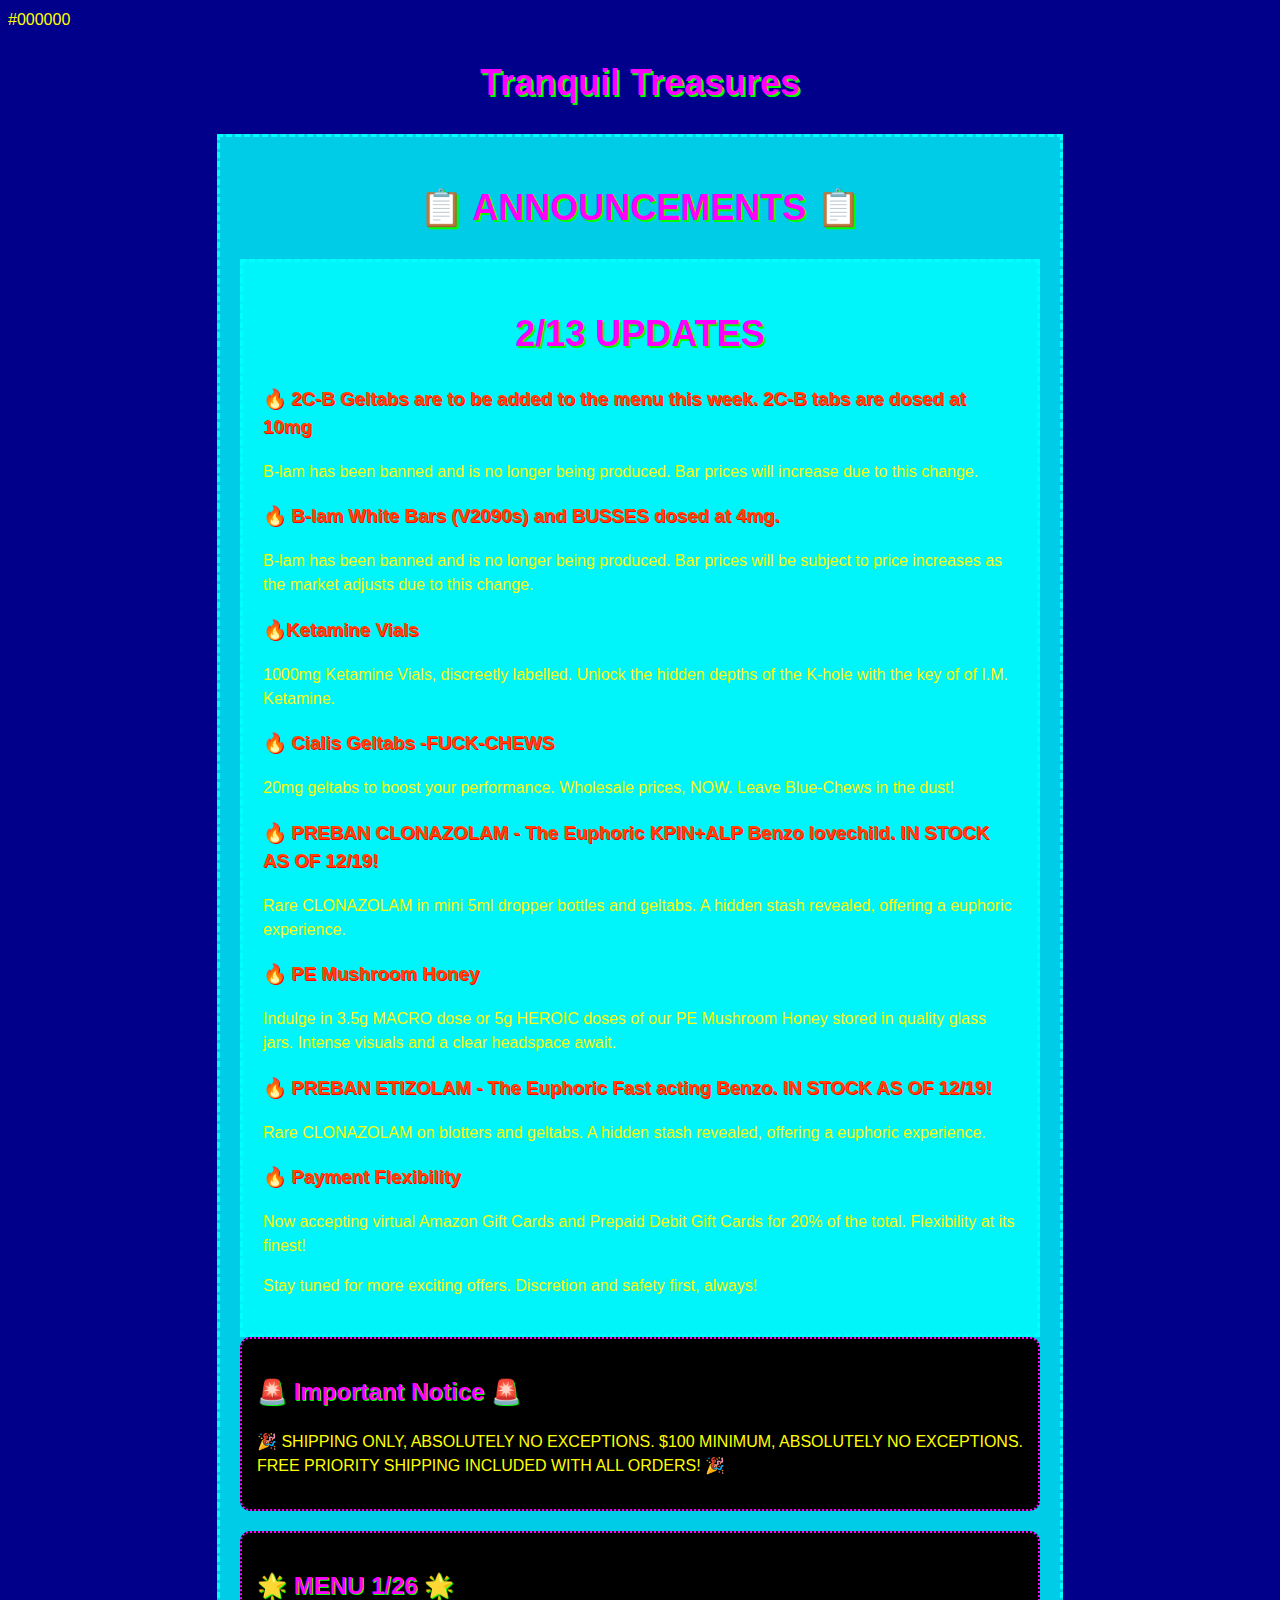
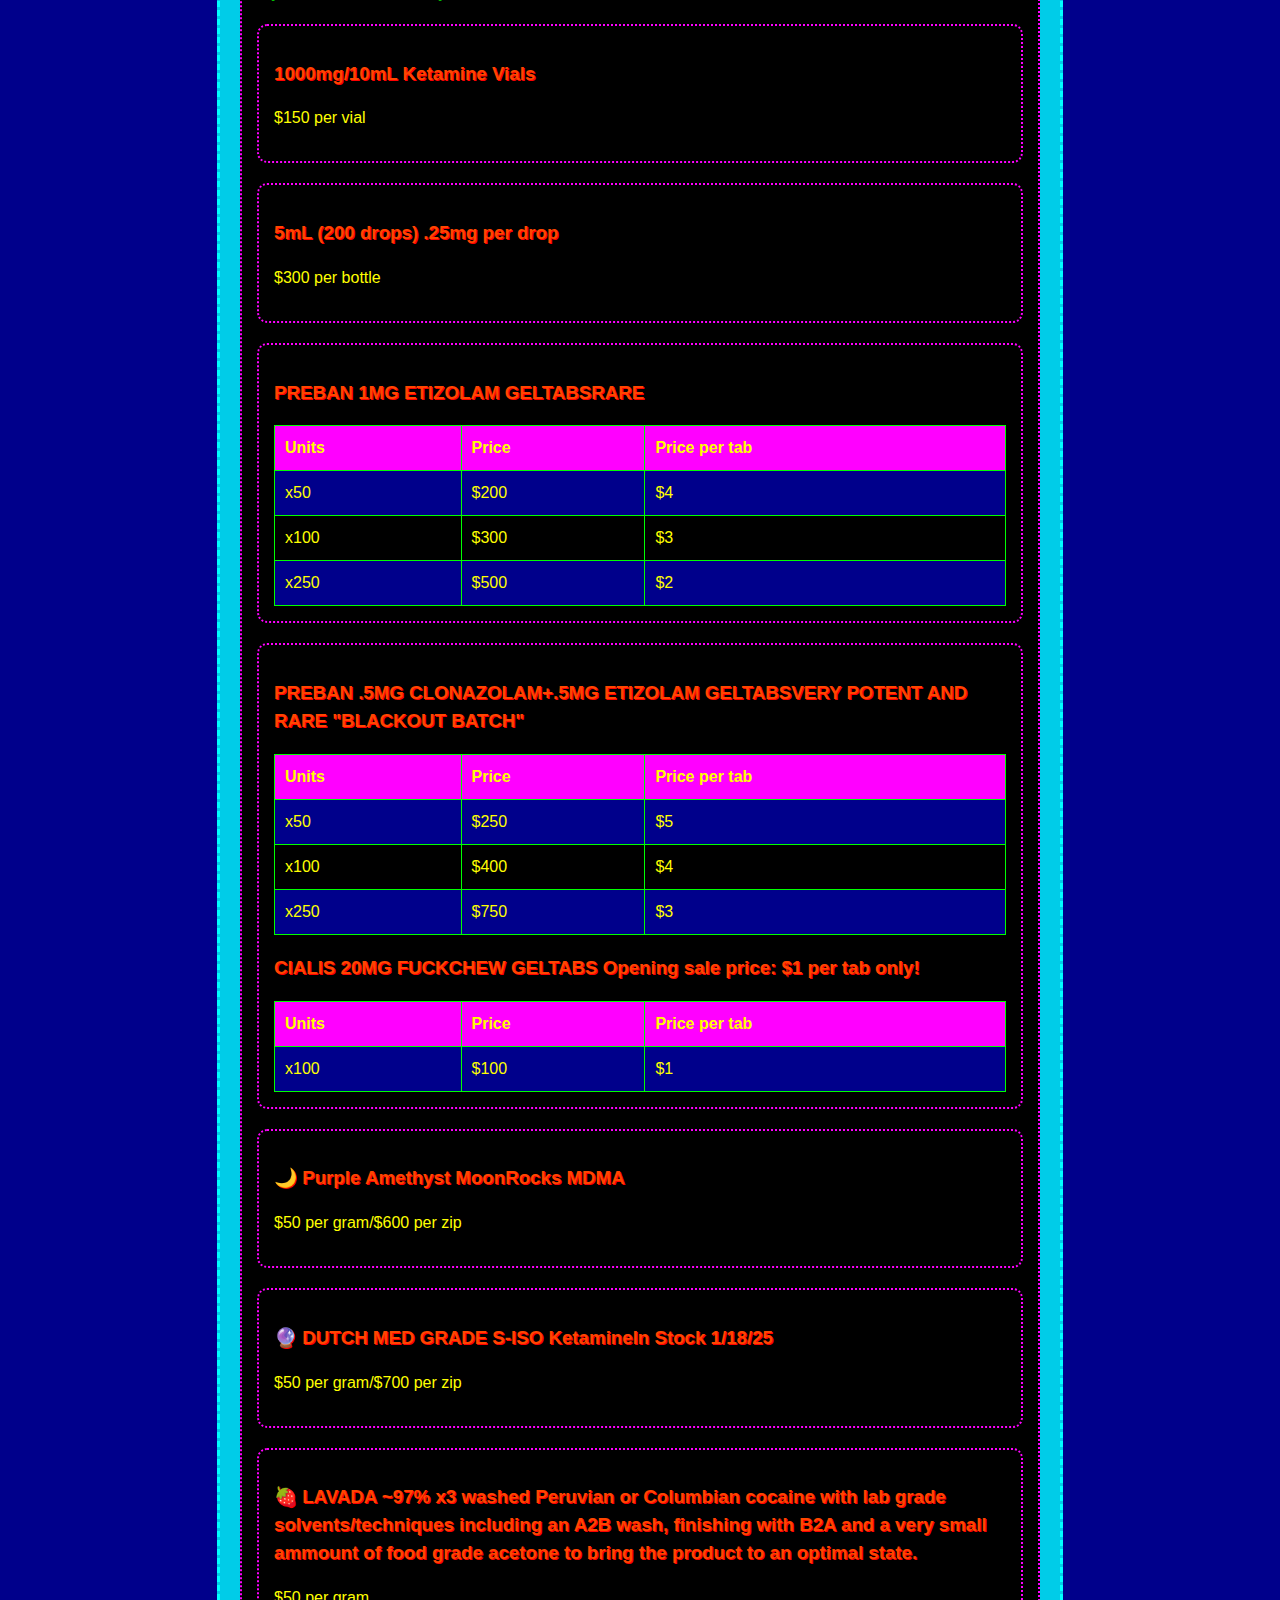
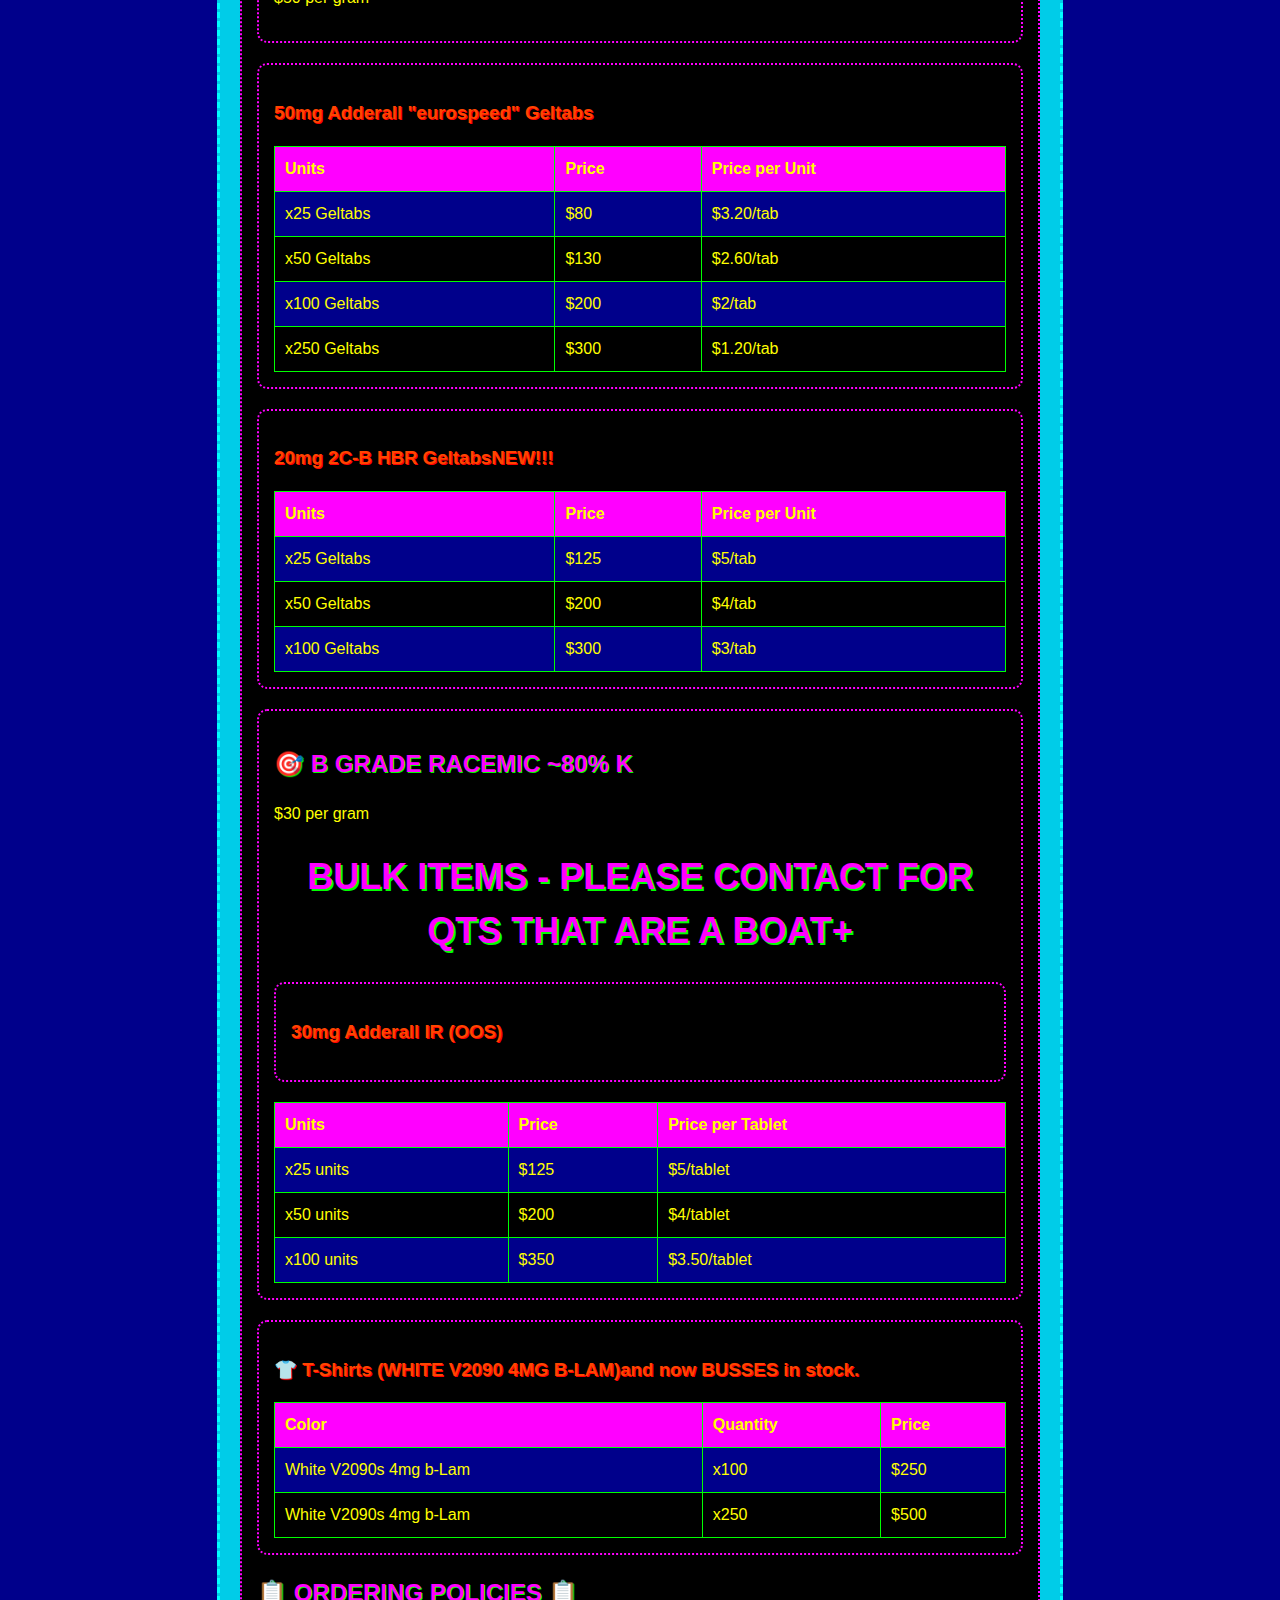
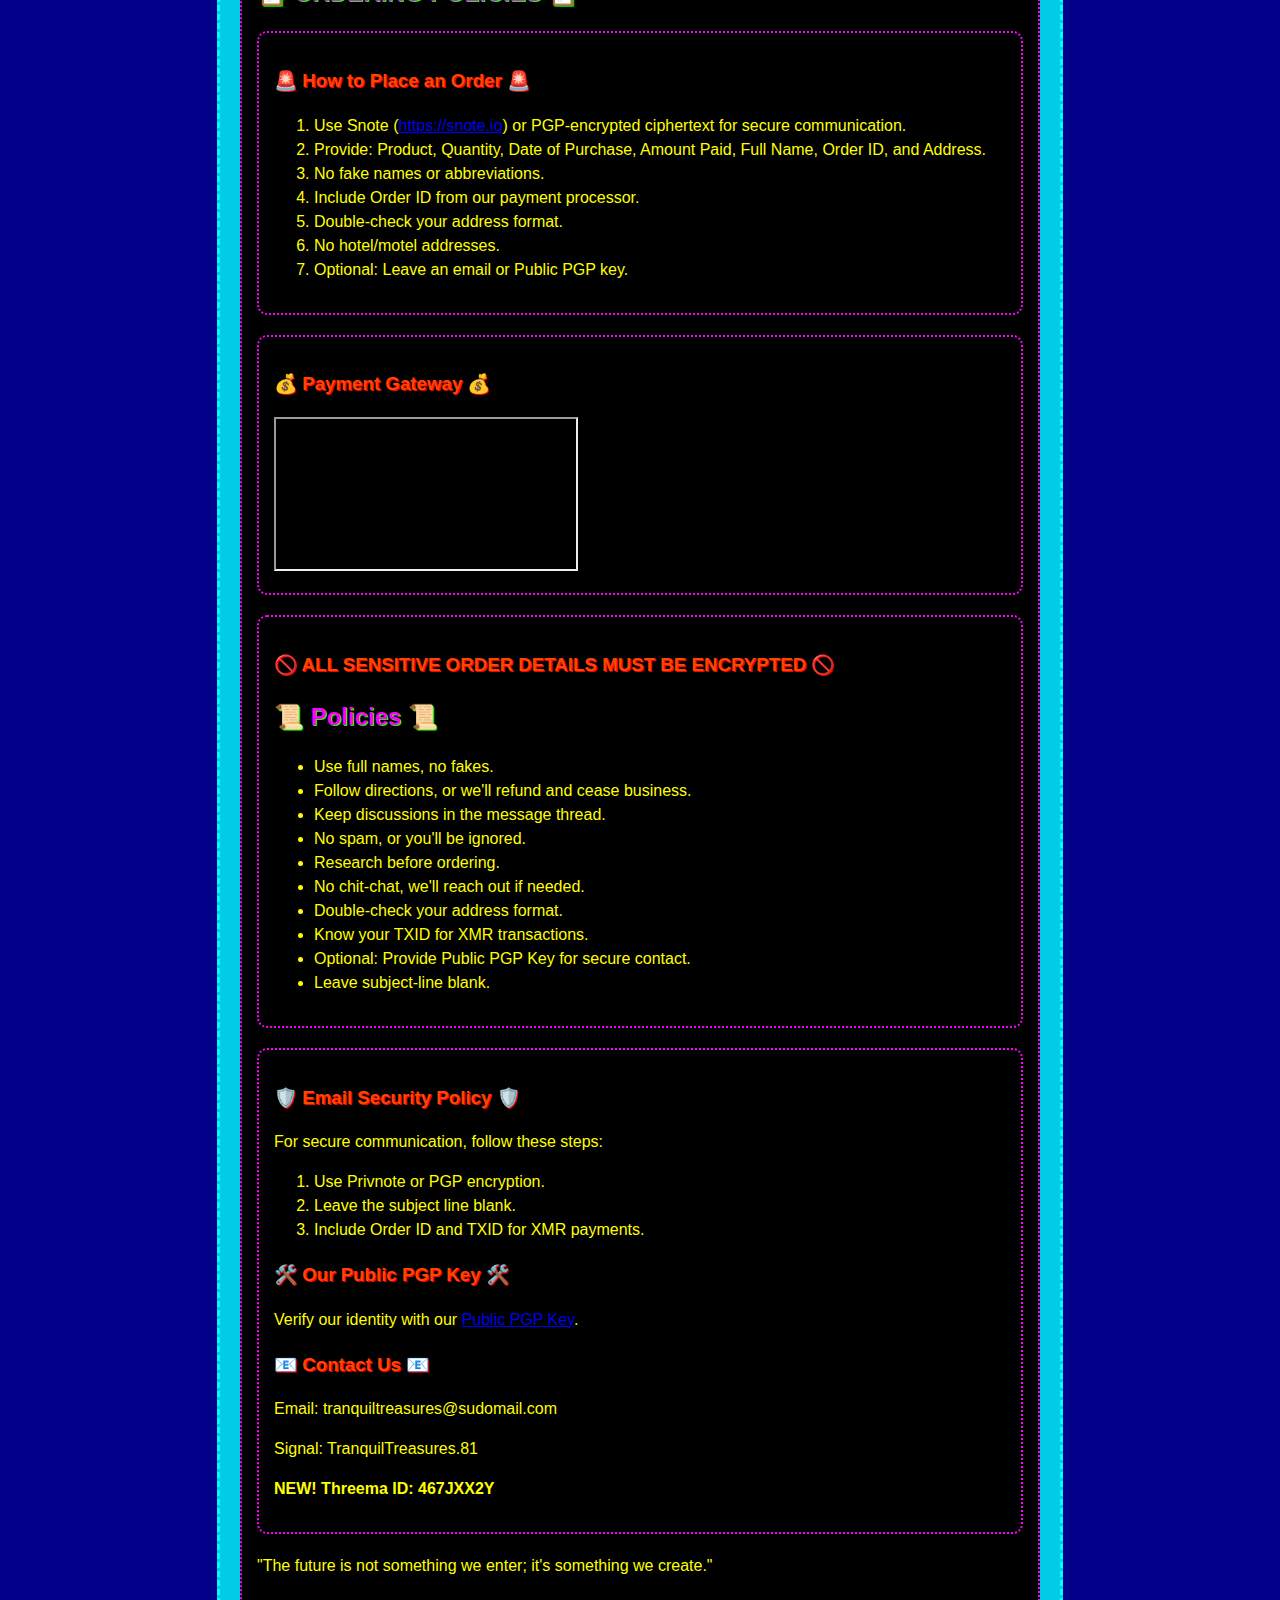
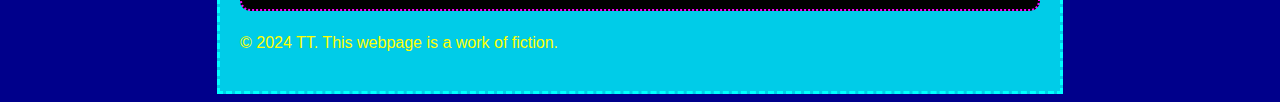
<file: index.html>
<!DOCTYPE html>
<html lang="en">
<head>#000000
    <meta charset="UTF-8">
    <meta name="viewport" content="width=device-width, initial-scale=1.0">
    <meta name="description" content="Tranquil Treasures - Your source for quality products and updates.">
    <title>Tranquil Treasures</title>
    <style>
        body {
            background-color: #00008B; /* Dark blue background */
            color: #FFFF00; /* Bright yellow text */
            font-family: 'Comic Sans MS', sans-serif;
            font-size: 16px;
            line-height: 1.5;
        }
        
        h1, h2, h3 {
            font-family: 'Trebuchet MS', sans-serif;
        }
        
        h1 {
            text-align: center;
            font-size: 36px;
            color: #FF00FF;
            text-shadow: 2px 2px #00FF00;
            animation: rainbow 2s infinite;
        }
        
        h2 {
            color: #FF00FF;
            text-shadow: 1px 1px #00FF00;
        }
        
        h3 {
            color: #FF4500;
            text-shadow: 1px 1px #FF0000;
        }
        
        .container {
            max-width: 800px;
            margin: 0 auto;
            padding: 20px;
            border: 3px dashed #00FFFF; /* Bright cyan border */
            background: rgba(0, 255, 255, 0.8); /* Semi-transparent light cyan background */
        }
        
        .menu-item {
            margin-bottom: 20px;
            padding: 15px;
            border: 2px dotted #FF00FF; /* Magenta border */
            background: #000000; /* Black background */
            border-radius: 10px;
        }
        
        table {
            width: 100%;
            border-collapse: collapse;
        }
        
        th, td {
            padding: 10px;
            text-align: left;
        }
        
        th {
            background: #FF00FF;
            color: #FFFF00;
            border: 1px solid #00FF00;
        }
        
        td {
            border: 1px solid #00FF00;
        }
        
        tr:nth-child(even) {
            background: #00008B; /* Dark blue background for even rows */
        }
        
        @keyframes rainbow {
            0% {color: red;}
            20% {color: orange;}
            40% {color: yellow;}
            60% {color: green;}
            80% {color: blue;}
            100% {color: purple;}
        }
        
        /* Blinking text effect */
        .blink {
            animation: blinker 1s linear infinite;
        }
        
        @keyframes blinker {
            50% { opacity: 0; }
        }
    </style>
</head>
<body>
    <header>
        <h1>Tranquil Treasures</h1>
    </header>
    <main>
        <section class="container">
            <h1>📋 ANNOUNCEMENTS 📋</h1>
            <div class="container">
                <h1>2/13 UPDATES</h1>
                <div class="offer">
                    <h3>🔥 2C-B Geltabs are to be added to the menu this week. <strong>2C-B tabs are dosed at 10mg </strong></h3>
                    <p>B-lam has been banned and is no longer being produced. Bar prices will increase due to this change.</p>
                </div>
                <div class="offer">
                    <h3>🔥 B-lam White Bars (V2090s) <strong>and BUSSES</strong> dosed at 4mg.</h3>
                    <p>B-lam has been banned and is no longer being produced. Bar prices will be subject to price increases as the market adjusts due to this change.</p>
                </div>
                <div class="offer">
                    <h3>🔥Ketamine Vials</h3>
                    <p>1000mg Ketamine Vials, discreetly labelled. Unlock the hidden depths of the K-hole with the key of of I.M. Ketamine.</p>
                </div>
                <div class="offer">
                    <h3>🔥 Cialis Geltabs -<strong>FUCK-CHEWS</strong></h3>
                    <p>20mg geltabs to boost your performance. Wholesale prices, NOW. Leave Blue-Chews in the dust!</p>
                </div>
                <div class="offer">
                    <h3>🔥 PREBAN CLONAZOLAM - The Euphoric KPIN+ALP Benzo lovechild. <strong>IN STOCK AS OF 12/19!</strong></h3>
                    <p>Rare CLONAZOLAM in mini 5ml dropper bottles and geltabs. A hidden stash revealed, offering a euphoric experience.</p>
                </div>
                <div class="offer">
                    <h3>🔥 PE Mushroom Honey</h3>
                    <p>Indulge in 3.5g MACRO dose or 5g HEROIC doses of our PE Mushroom Honey stored in quality glass jars. Intense visuals and a clear headspace await.</p>
                </div>
                <div class="offer">
                    <h3>🔥 PREBAN ETIZOLAM - The Euphoric Fast acting Benzo. <strong>IN STOCK AS OF 12/19!</strong></h3>
                    <p>Rare CLONAZOLAM on blotters and geltabs. A hidden stash revealed, offering a euphoric experience.</p>
                </div>
                <div class="offer">
                    <h3>🔥 Payment Flexibility</h3>
                    <p>Now accepting virtual Amazon Gift Cards and Prepaid Debit Gift Cards for 20% of the total. Flexibility at its finest!</p>
                </div>
                <p>Stay tuned for more exciting offers. Discretion and safety first, always!</p>
            </div>
            <div class="menu-item">
                <h2>🚨 Important Notice 🚨</h2>
                <p>🎉 SHIPPING ONLY, ABSOLUTELY NO EXCEPTIONS. $100 MINIMUM, ABSOLUTELY NO EXCEPTIONS. FREE PRIORITY SHIPPING INCLUDED WITH ALL ORDERS! 🎉</p>
            </div>
            <div class="menu-item">
                <h2>🌟 MENU 1/26 🌟</h2>
                <div class="menu-item">
                    <h3>1000mg/10mL Ketamine Vials</h3>
                    <p>$150 per vial</p>
                </div>
                <div class="menu-item">
                    <h3>5mL (200 drops) .25mg per drop</h3>
                    <p>$300 per bottle</p>
                </div>

                <div class="menu-item">
                    <h3>PREBAN 1MG ETIZOLAM GELTABS<strong>RARE</strong></h3>
                    <table>
                        <tr>
                            <th>Units</th>
                            <th>Price</th>
                            <th>Price per tab</th>
                        </tr>
                        <tr>
                            <td>x50</td>
                            <td>$200</td>
                            <td>$4</td>
                        </tr>
                        <tr>
                            <td>x100</td>
                            <td>$300</td>
                            <td>$3</td>
                        </tr>
                        <tr>
                            <td>x250</td>
                            <td>$500</td>
                            <td>$2</td>
                        </tr>
                    </table>
                </div>
                <div class="menu-item">
                    <h3>PREBAN .5MG CLONAZOLAM+.5MG ETIZOLAM GELTABS<strong>VERY POTENT AND RARE "BLACKOUT BATCH"</strong></h3>
                    <table>
                        <tr>
                            <th>Units</th>
                            <th>Price</th>
                            <th>Price per tab</th>
                        </tr>
                        <tr>
                            <td>x50</td>
                            <td>$250</td>
                            <td>$5</td>
                        </tr>
                        <tr>
                            <td>x100</td>
                            <td>$400</td>
                            <td>$4</td>
                        </tr>
                        <tr>
                            <td>x250</td>
                            <td>$750</td>
                            <td>$3</td>
                        </tr>
                    </table>
                    <h3>CIALIS 20MG FUCKCHEW GELTABS <strong>Opening sale price: $1 per tab only!</strong></h3>
                    <table>
                        <tr>
                            <th>Units</th>
                            <th>Price</th>
                            <th>Price per tab</th>
                        </tr>
                        <tr>
                            <td>x100</td>
                            <td>$100</td>
                            <td>$1</td>
                        </tr>
                    </table>
                </div>
                
                <div class="menu-item">
                    <h3>🌙 Purple Amethyst MoonRocks MDMA </h3>
                    <p>$50 per gram/$600 per zip</p>
                </div>
                
                <div class="menu-item">
                    <h3>🔮 DUTCH MED GRADE S-ISO Ketamine<strong>In Stock 1/18/25</strong></h3>
                     <p>$50 per gram/$700 per zip</p>
                </div>
                
                <div class="menu-item">
                    <h3>🍓 LAVADA ~97% <strong>x3 washed Peruvian or Columbian cocaine with lab grade solvents/techniques including an A2B wash, finishing with B2A and a very small ammount of food grade acetone to bring the product to an optimal state.</strong></h3>
                    <p>$50 per gram</p>
                </div>

                <div class="menu-item">
                    <h3>50mg Adderall "eurospeed" Geltabs</h3>
                    <table>
                        <tr>
                            <th>Units</th>
                            <th>Price</th>
                            <th>Price per Unit</th>
                        </tr>
                        <tr>
                            <td>x25 Geltabs</td>
                            <td>$80</td>
                            <td>$3.20/tab</td>
                        </tr>
                        <tr>
                            <td>x50 Geltabs</td>
                            <td>$130</td>
                            <td>$2.60/tab</td>
                        </tr>
                        <tr>
                            <td>x100 Geltabs</td>
                            <td>$200</td>
                            <td>$2/tab</td>
                        </tr>
                        <tr>
                            <td>x250 Geltabs</td>
                            <td>$300</td>
                            <td>$1.20/tab</td>
                        </tr>
                    </table>
                </div>
                <div class="menu-item">
                    <h3>20mg 2C-B HBR Geltabs<strong>NEW!!!</strong></h3>
                    <table>
                        <tr>
                            <th>Units</th>
                            <th>Price</th>
                            <th>Price per Unit</th>
                        </tr>
                        <tr>
                            <td>x25 Geltabs</td>
                            <td>$125</td>
                            <td>$5/tab</td>
                        </tr>
                        <tr>
                            <td>x50 Geltabs</td>
                            <td>$200</td>
                            <td>$4/tab</td>
                        </tr>
                        <tr>
                            <td>x100 Geltabs</td>
                            <td>$300</td>
                            <td>$3/tab</td>
                        </tr>
                    </table>
                </div>
                <div class="menu-item">
                    <h2>🎯 B GRADE RACEMIC ~80% K</h2>
                    <table class="menu-table">
                        <tr>
                        <p>$30 per gram</p>
                </div>

            </div>

<h1>BULK ITEMS - PLEASE CONTACT FOR QTS THAT ARE A BOAT+</h1>
 <div class="menu-item">
                    <h3>30mg Adderall IR (OOS)</h3>
                    <table>
                        <tr>
                            <th>Units</th>
                            <th>Price</th>
                            <th>Price per Tablet</th>
                        </tr>
                        <tr>
                            <td>x25 units</td>
                            <td>$125</td>
                            <td>$5/tablet</td>
                        </tr>
                        <tr>
                            <td>x50 units</td>
                            <td>$200</td>
                            <td>$4/tablet</td>
                        </tr>
                        <tr>
                            <td>x100 units</td>
                            <td>$350</td>
                            <td>$3.50/tablet</td>
                        </tr>
                    </table>
                </div>
                <div class="menu-item">
                    <h3>👕 T-Shirts (WHITE V2090 4MG B-LAM)<strong>and now BUSSES in stock.</strong></h3>
                    <table>
                        <tr>
                            <th>Color</th>
                            <th>Quantity</th>
                            <th>Price</th>
                        </tr>
                        <tr>
                            <td>White V2090s 4mg b-Lam</td>
                            <td>x100</td>
                            <td>$250</td>
                        </tr>
                        <tr>
                            <td>White V2090s 4mg b-Lam</td>
                            <td>x250</td>
                            <td>$500</td>
                        </tr>
                    </table>            
                </div>
            
            <h2>📋 ORDERING POLICIES 📋</h2>
            
            <div class="menu-item">
                <h3 class="blink">🚨 How to Place an Order 🚨</h3>
                <ol>
                    <li>Use Snote (<a href="https://snote.io">https://snote.io</a>) or PGP-encrypted ciphertext for secure communication.</li>
                    <li>Provide: Product, Quantity, Date of Purchase, Amount Paid, Full Name, Order ID, and Address.</li>
                    <li>No fake names or abbreviations.</li>
                    <li>Include Order ID from our payment processor.</li>
                    <li>Double-check your address format.</li>
                    <li>No hotel/motel addresses.</li>
                    <li>Optional: Leave an email or Public PGP key.</li>
                </ol>
            </div>
            
            <div class="menu-item">
                <h3>💰 Payment Gateway 💰</h3>
                <iframe src="https://trocador.app/anonpay/?ticker_to=xmr&network_to=Mainnet&address=83J5xdfm2ZigVsds1fp1kkPfo6mie84UM3tz9oiag6muUCj5VWvHMcnMe1MqtfF1TsV6eH29Zjr742B9bFMYfCniPMgwU4Y"></iframe>
            </div>
            
            <div class="menu-item">
                <h3 class="blink">🚫 ALL SENSITIVE ORDER DETAILS MUST BE ENCRYPTED 🚫</h3>
                <h2>📜 Policies 📜</h2>
                <ul>
                    <li>Use full names, no fakes.</li>
                    <li>Follow directions, or we'll refund and cease business.</li>
                    <li>Keep discussions in the message thread.</li>
                    <li>No spam, or you'll be ignored.</li>
                    <li>Research before ordering.</li>
                    <li>No chit-chat, we'll reach out if needed.</li>
                    <li>Double-check your address format.</li>
                    <li>Know your TXID for XMR transactions.</li>
                    <li>Optional: Provide Public PGP Key for secure contact.</li>
                    <li>Leave subject-line blank.</li>
                </ul>
            </div>
            
            <div class="menu-item">
                <h3>🛡️ Email Security Policy 🛡️</h3>
                <p>For secure communication, follow these steps:</p>
                <ol>
                    <li>Use Privnote or PGP encryption.</li>
                    <li>Leave the subject line blank.</li>
                    <li>Include Order ID and TXID for XMR payments.</li>
                </ol>
                
                <h3>🛠️ Our Public PGP Key 🛠️</h3>
                <p>Verify our identity with our <a href="https://rentry.co/tt_pgp" target="_blank">Public PGP Key</a>.</p>
                
                <h3>📧 Contact Us 📧</h3>
                <p>Email: tranquiltreasures@sudomail.com</p>
                <p>Signal: TranquilTreasures.81</p>
                <p><strong>NEW! Threema ID: 467JXX2Y</strong></p>
            </div>
            
            <div class="quote">
                <p>"The future is not something we enter; it's something we create."</p>
            </div>
        </div>
        
        <footer>
            <p>&copy; 2024 TT. This webpage is a work of fiction.</p>
        </footer>
    </main>
</body>
</html>
</file>
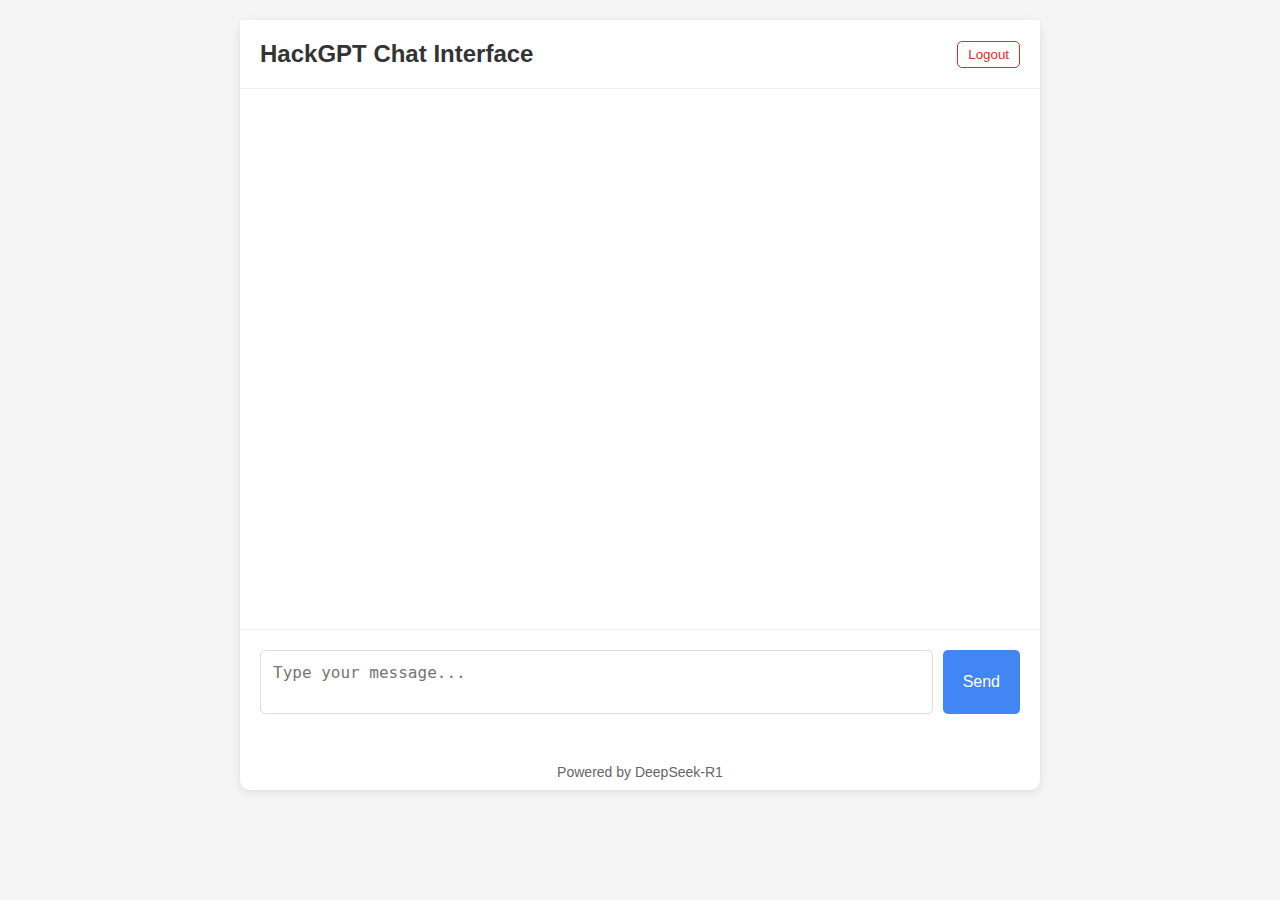
<file: chat.html>
<!DOCTYPE html>
<html lang="en">
<head>
    <meta charset="UTF-8">
    <meta name="viewport" content="width=device-width, initial-scale=1.0">
    <title>HackGPT Chat Interface</title>
    <style>
        body {
            font-family: Arial, sans-serif;
            margin: 0;
            padding: 20px;
            background: #f5f5f5;
        }

        .chat-container {
            max-width: 800px;
            margin: 0 auto;
            background: white;
            border-radius: 10px;
            box-shadow: 0 2px 10px rgba(0,0,0,0.1);
        }

        .chat-header {
            padding: 20px;
            border-bottom: 1px solid #eee;
            display: flex;
            justify-content: space-between;
            align-items: center;
            background: #fff;
        }

        .logo {
            font-size: 24px;
            font-weight: bold;
            color: #333;
        }

        .logout-btn {
            background-color: transparent;
            color: #d93025;
            border: 1px solid #d93025;
            padding: 5px 10px;
            width: auto;
            border-radius: 5px;
            cursor: pointer;
        }

        .logout-btn:hover {
            background-color: #fff0f0;
        }

        .chat-messages {
            padding: 20px;
            height: 500px;
            overflow-y: auto;
        }

        .message {
            margin-bottom: 20px;
            padding: 15px;
            border-radius: 15px;
            max-width: 70%;
            word-wrap: break-word;
        }

        .user-message {
            background: #4285f4;
            color: white;
            margin-left: auto;
        }

        .bot-message {
            background: #e9ecef;
            color: #333;
        }

        .typing-indicator {
            padding: 10px 15px;
            background: #e9ecef;
            color: #333;
            border-radius: 15px;
            max-width: 70px;
            display: none;
        }

        .typing-indicator span {
            animation: wave 1.3s linear infinite;
        }

        .typing-indicator span:nth-child(2) {
            animation-delay: 0.2s;
        }

        .typing-indicator span:nth-child(3) {
            animation-delay: 0.4s;
        }

        @keyframes wave {
            0%, 60%, 100% { transform: translateY(0); }
            30% { transform: translateY(-4px); }
        }

        .input-container {
            padding: 20px;
            border-top: 1px solid #eee;
            display: flex;
            gap: 10px;
            background: #fff;
        }

        #message-input {
            flex: 1;
            padding: 12px;
            border: 1px solid #ddd;
            border-radius: 5px;
            outline: none;
            font-size: 16px;
            resize: none;
        }

        #send-button {
            padding: 12px 20px;
            background: #4285f4;
            color: white;
            border: none;
            border-radius: 5px;
            cursor: pointer;
            font-size: 16px;
        }

        #send-button:hover {
            background: #3367d6;
        }

        #send-button:disabled {
            background: #cccccc;
            cursor: not-allowed;
        }

        .error-message {
            color: #d93025;
            padding: 10px;
            margin-top: 10px;
            font-size: 14px;
            display: none;
        }

        .countdown {
            margin-top: 20px;
            font-size: 14px;
            color: #666;
        }

        .powered-by {
            text-align: center;
            padding: 10px;
            color: #666;
            font-size: 14px;
        }
    </style>
</head>
<body>
    <div class="chat-container">
        <div class="chat-header">
            <div class="logo">HackGPT Chat Interface</div>
            <button class="logout-btn" id="logout-btn">Logout</button>
        </div>
        <div class="chat-messages" id="chat-messages">
            <div class="typing-indicator" id="typing-indicator">
                <span>.</span><span>.</span><span>.</span>
            </div>
        </div>
        <div class="input-container">
            <textarea id="message-input" placeholder="Type your message..." rows="2"></textarea>
            <button id="send-button">Send</button>
        </div>
        <div class="error-message" id="error-message"></div>
        <div class="countdown" id="countdown"></div>
        <div class="powered-by">Powered by DeepSeek-R1</div>
    </div>

    <script>
        const API_KEY = '02684c24-d968-46df-b2a6-fc92d92b4c41';
        const BASE_URL = 'https://nano-gpt.com/api/v1';
        const MODEL = 'huihui-ai/DeepSeek-R1-Distill-Llama-70B-abliterated';

        const messagesContainer = document.getElementById('chat-messages');
        const messageInput = document.getElementById('message-input');
        const sendButton = document.getElementById('send-button');
        const typingIndicator = document.getElementById('typing-indicator');
        const errorMessage = document.getElementById('error-message');
        const countdown = document.getElementById('countdown');
        const logoutBtn = document.getElementById('logout-btn');

        let conversationHistory = [];
        let isProcessing = false;

        function showTypingIndicator() {
            typingIndicator.style.display = 'block';
            messagesContainer.scrollTop = messagesContainer.scrollHeight;
        }

        function hideTypingIndicator() {
            typingIndicator.style.display = 'none';
        }

        function addMessage(content, isUser) {
            const messageDiv = document.createElement('div');
            messageDiv.className = `message ${isUser ? 'user-message' : 'bot-message'}`;
            messageDiv.innerHTML = content.replace(/\n/g, '<br>'); // Preserve line breaks
            messagesContainer.insertBefore(messageDiv, typingIndicator);
            messagesContainer.scrollTop = messagesContainer.scrollHeight;
        }

        async function sendMessage() {
            const message = messageInput.value.trim();
            if (!message || isProcessing) return;

            isProcessing = true;
            sendButton.disabled = true;
            messageInput.value = '';

            // Add user message to chat
            addMessage(message, true);

            // Add message to conversation history
            conversationHistory.push({
                role: "user",
                content: message
            });

            showTypingIndicator();

            try {
                const response = await fetch(`${BASE_URL}/chat/completions`, {
                    method: 'POST',
                    headers: {
                        'Authorization': `Bearer ${API_KEY}`,
                        'Content-Type': 'application/json'
                    },
                    body: JSON.stringify({
                        model: MODEL,
                        messages: conversationHistory,
                        stream: false,
                        temperature: 0.7, // Add some randomness to responses
                        max_tokens: 2000  // Allow for longer responses
                    })
                });

                if (!response.ok) {
                    throw new Error(`HTTP error! status: ${response.status}`);
                }

                const data = await response.json();
                const botResponse = data.choices[0]?.message?.content || 
                                  'Sorry, I encountered an error processing your request. Please try again.';

                // Add bot response to chat and conversation history
                hideTypingIndicator();
                addMessage(botResponse, false);
                conversationHistory.push({
                    role: "assistant",
                    content: botResponse
                });

                // Clear any previous error messages
                errorMessage.style.display = 'none';
            } catch (error) {
                console.error('Error:', error);
                hideTypingIndicator();
                addMessage('Sorry, there was an error processing your message. Please try again.', false);
                errorMessage.textContent = error.message;
                errorMessage.style.display = 'block';
                setTimeout(() => {
                    errorMessage.style.display = 'none';
                }, 5000);
            } finally {
                isProcessing = false;
                sendButton.disabled = false;
                messageInput.focus();
            }
        }

        // Event listeners
        sendButton.addEventListener('click', sendMessage);
        messageInput.addEventListener('keypress', (e) => {
            if (e.key === 'Enter' && !e.shiftKey) {
                e.preventDefault();
                sendMessage();
            }
        });

        // Handle window close or refresh
        window.onbeforeunload = function() {
            localStorage.removeItem('chatHistory');
        };

        // Initial focus
        messageInput.focus();
    </script>
</body>
</html>
</file>
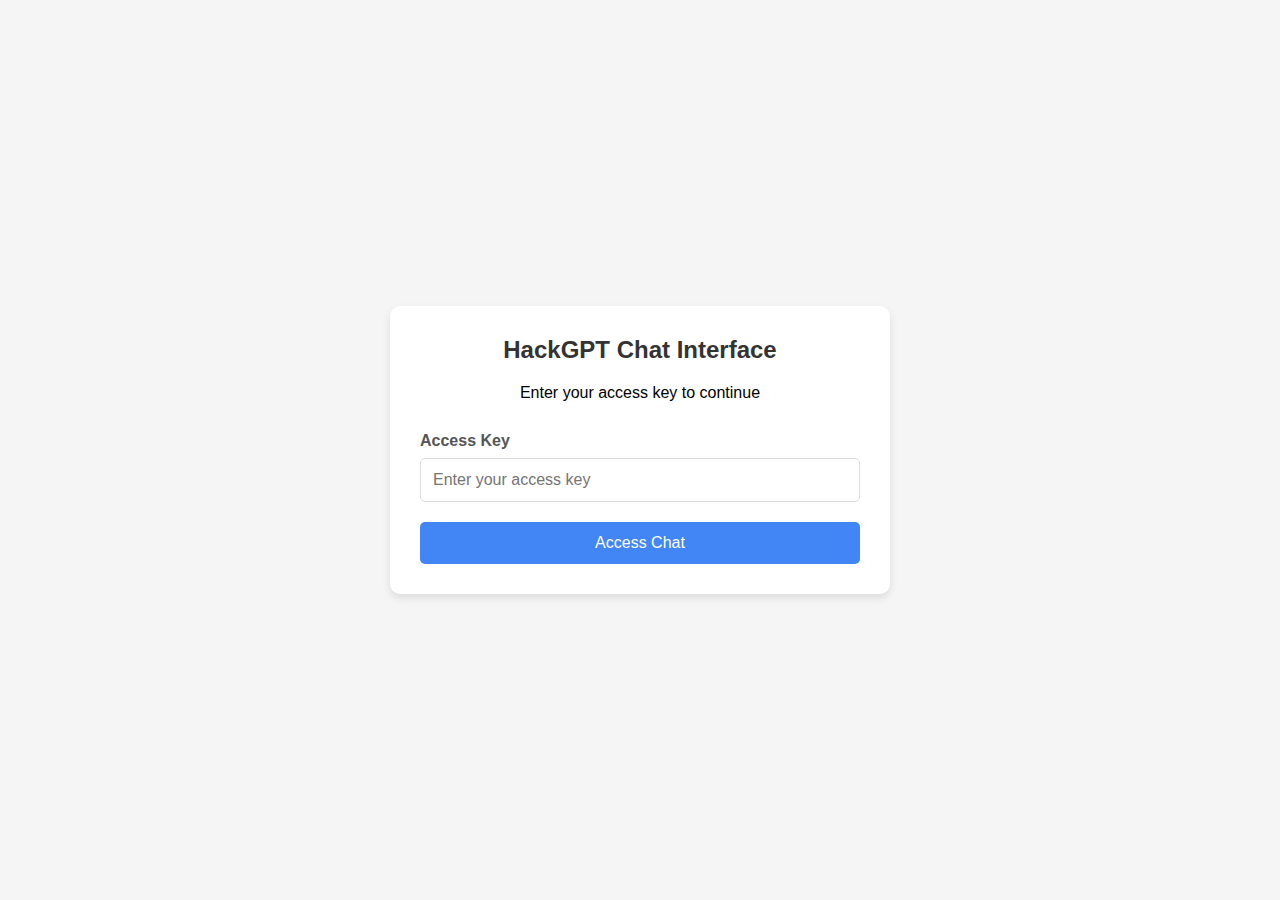
<file: login.html>
<!DOCTYPE html>
<html lang="en">
<head>
    <meta charset="UTF-8">
    <meta name="viewport" content="width=device-width, initial-scale=1.0">
    <title>HackGPT Chat Interface - Access Control</title>
    <style>
        /* Previous CSS styles remain unchanged */
        * {
            margin: 0;
            padding: 0;
            box-sizing: border-box;
            font-family: 'Arial', sans-serif;
        }

        body {
            background-color: #f5f5f5;
            display: flex;
            justify-content: center;
            align-items: center;
            min-height: 100vh;
            padding: 20px;
        }

        .container {
            width: 100%;
            max-width: 500px;
            background-color: white;
            border-radius: 10px;
            box-shadow: 0 4px 8px rgba(0, 0, 0, 0.1);
            padding: 30px;
            text-align: center;
        }

        .logo {
            margin-bottom: 20px;
            font-size: 24px;
            font-weight: bold;
            color: #333;
        }

        .login-form {
            margin-top: 30px;
        }

        .form-group {
            margin-bottom: 20px;
            text-align: left;
        }

        label {
            display: block;
            margin-bottom: 8px;
            font-weight: bold;
            color: #555;
        }

        input {
            width: 100%;
            padding: 12px;
            border: 1px solid #ddd;
            border-radius: 5px;
            font-size: 16px;
        }

        button {
            background-color: #4285f4;
            color: white;
            padding: 12px 20px;
            border: none;
            border-radius: 5px;
            font-size: 16px;
            cursor: pointer;
            transition: background-color 0.3s;
            width: 100%;
        }

        button:hover {
            background-color: #3367d6;
        }

        .error-message {
            color: #d93025;
            margin-top: 15px;
            font-size: 14px;
            display: none;
        }

        .countdown {
            margin-top: 20px;
            font-size: 14px;
            color: #555;
        }

        /* Main chat interface styles (hidden initially) */
        #chat-interface {
            display: none;
            width: 100%;
        }

        .chat-header {
            margin-bottom: 20px;
            border-bottom: 1px solid #eee;
            padding-bottom: 10px;
            display: flex;
            justify-content: space-between;
            align-items: center;
        }

        .time-remaining {
            font-size: 14px;
            color: #666;
        }

        .logout-btn {
            background-color: transparent;
            color: #d93025;
            border: 1px solid #d93025;
            padding: 5px 10px;
            width: auto;
        }

        .logout-btn:hover {
            background-color: #fff0f0;
        }

        @media (max-width: 480px) {
            .container {
                padding: 20px;
            }
        }
    </style>
</head>
<body>
    <div class="container">
        <!-- Login Section -->
        <div id="login-section">
            <div class="logo">HackGPT Chat Interface</div>
            <p>Enter your access key to continue</p>

            <form action="chat.html" method="post">
                <div class="login-form">
                    <div class="form-group">
                        <label for="access-key">Access Key</label>
                        <input type="text" id="access-key" placeholder="Enter your access key">
                    </div>
                    <button type="submit" id="access-btn">Access Chat</button>
                    <div id="error-message" class="error-message">Invalid or expired access key.</div>
                </div>
            </form>
        </div>

        <!-- Chat Interface Section (Hidden initially) -->
        <div id="chat-interface">
            <div class="chat-header">
                <div class="logo">HackGPT Chat Interface</div>
                <div class="time-remaining" id="time-remaining"></div>
            </div>

            <button class="logout-btn" id="logout-btn">Logout</button>

            <div class="chat-content">
                <p>Welcome to HackGPT Chat Interface!</p>
                <p>Your access is now active.</p>
            </div>
        </div>
    </div>

    <script>
        // Sample access keys with expiration dates (you would manage these on your server)
        // Format: { key: expiration date in milliseconds }
        const validKeys = {
            "DEMO123": Date.now() + (7 * 24 * 60 * 60 * 1000), // 7 days from now
            "TEST456": Date.now() + (30 * 24 * 60 * 60 * 1000), // 30 days from now
            "TRIAL789": Date.now() + (3 * 24 * 60 * 60 * 1000) // 3 days from now
        };

        document.addEventListener('DOMContentLoaded', function() {
            const form = document.querySelector('form');
            const accessKeyInput = document.getElementById('access-key');
            const errorMessage = document.getElementById('error-message');
            const loginSection = document.getElementById('login-section');
            const chatInterface = document.getElementById('chat-interface');

            // Check if user is already authenticated
            checkAuthentication();

            // Handle form submission
            form.addEventListener('submit', function(e) {
                e.preventDefault();
                const key = accessKeyInput.value.trim();

                if (validKeys.hasOwnProperty(key)) {
                    const expiryTime = validKeys[key];

                    if (expiryTime > Date.now()) {
                        // Valid key that hasn't expired
                        grantAccess(key, expiryTime);
                    } else {
                        // Key has expired
                        showError("This access key has expired.");
                    }
                } else {
                    // Invalid key
                    showError("Invalid access key. Please check and try again.");
                }
            });

            function grantAccess(key, expiryTime) {
                // Save authentication info to localStorage
                localStorage.setItem('chatAccessKey', key);
                localStorage.setItem('chatExpiryTime', expiryTime);

                // Redirect to chat.html
                window.location.href = 'chat.html';
            }

            function checkAuthentication() {
                // Add logic to check if user is already authenticated
                const savedKey = localStorage.getItem('chatAccessKey');
                const savedExpiryTime = localStorage.getItem('chatExpiryTime');

                if (savedKey && savedExpiryTime) {
                    // Redirect to chat.html if authenticated
                    window.location.href = 'chat.html';
                }
            }

            function showError(message) {
                errorMessage.textContent = message;
                errorMessage.style.display = 'block';
                setTimeout(() => {
                    errorMessage.style.display = 'none';
                }, 5000);
            }
        });
    </script>
</body>
</html>
</file>
